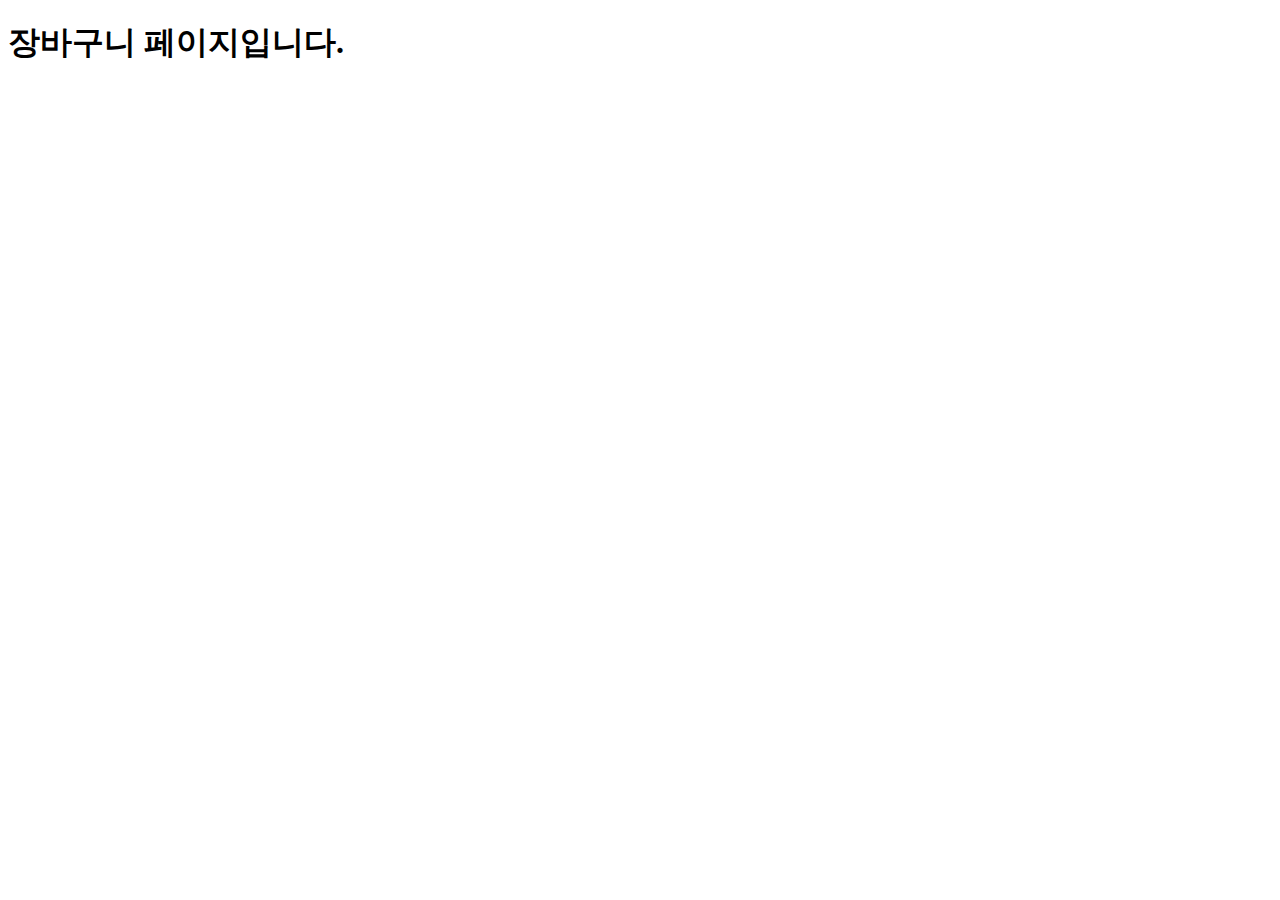
<file: pages/cart.html>
<!DOCTYPE html>
<html lang="ko">
  <head>
    <meta charset="UTF-8" />
    <meta name="viewport" content="width=device-width, initial-scale=1.0" />
    <title>Document</title>
  </head>
  <body>
    <h1>장바구니 페이지입니다.</h1>
  </body>
</html>
</file>
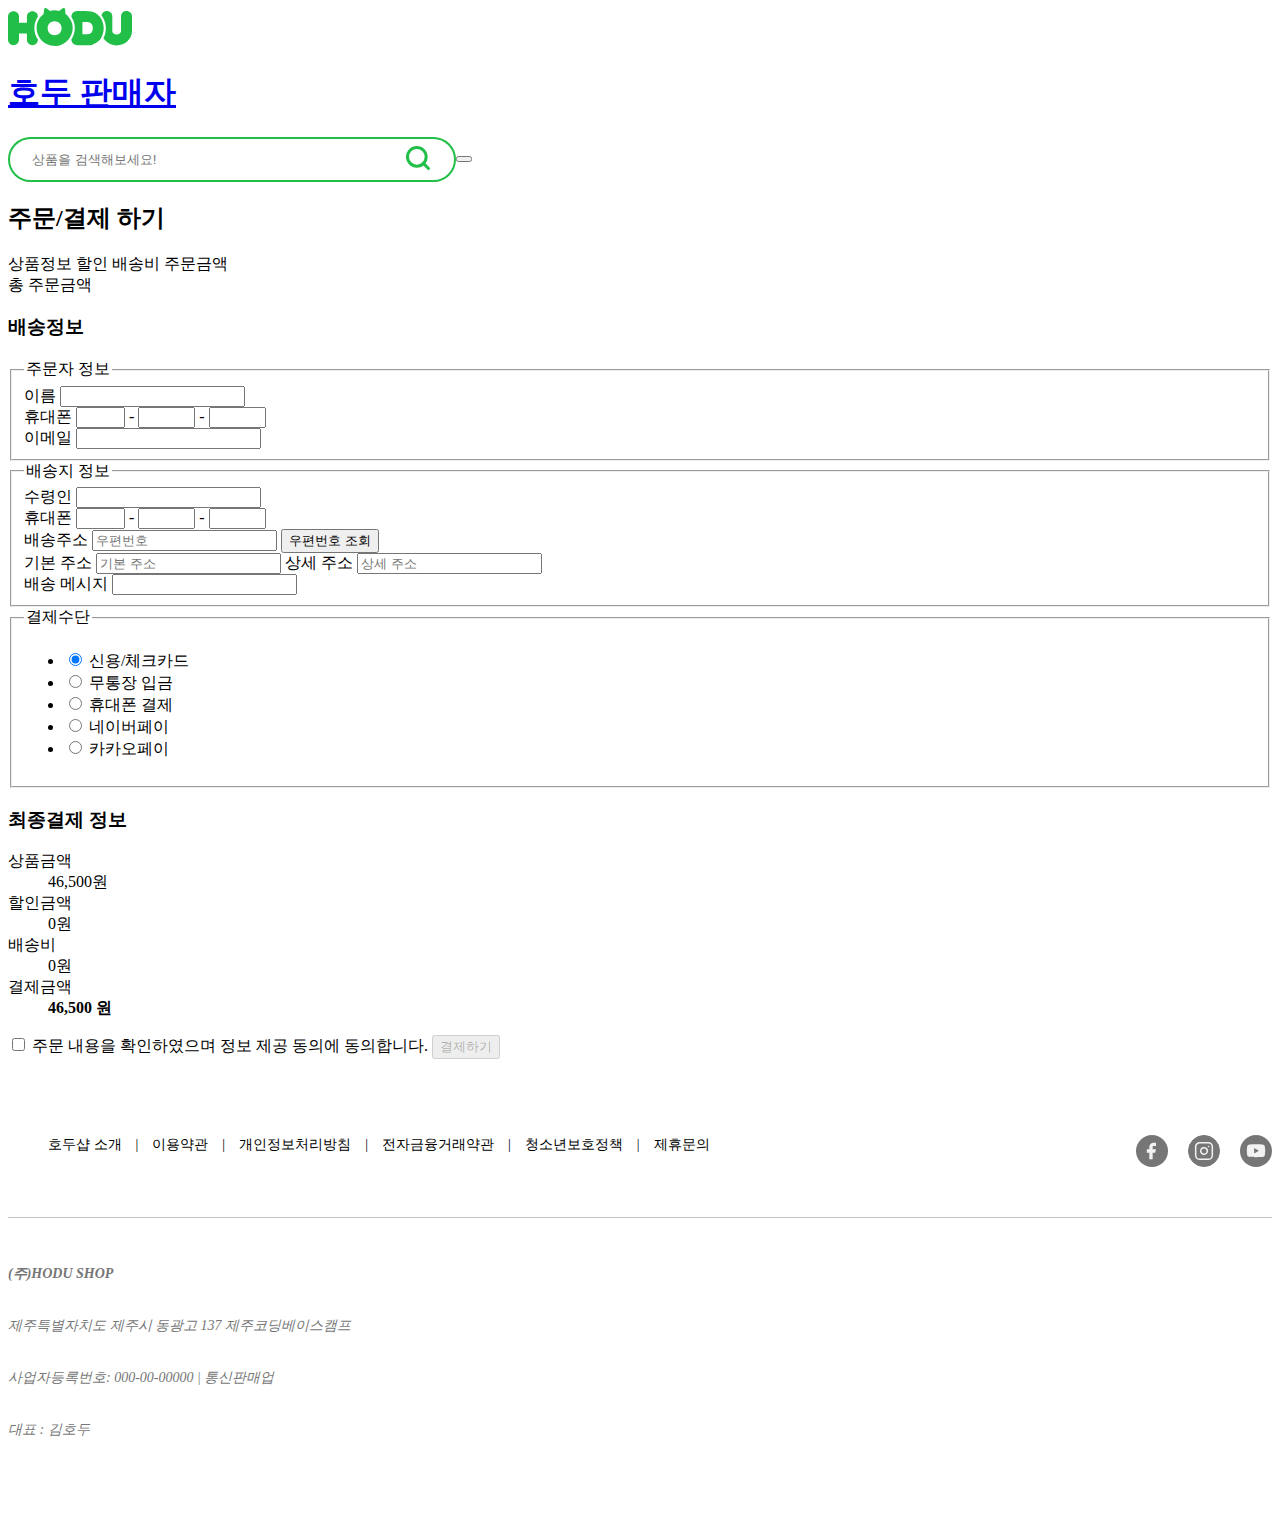
<file: pages/checkout.html>
<!DOCTYPE html>
<html lang="ko">
  <head>
    <meta charset="UTF-8" />
    <meta name="viewport" content="width=device-width, initial-scale=1.0" />
    <title>주문/결제 : HODU</title>
    <meta property="og:type" content="website" />
    <meta property="og:title" content="주문/결제 - HODU" />
    <meta
      property="og:description"
      content="주문 상품의 결제 및 배송 정보를 확인하고 결제를 완료할 수 있는 페이지입니다."
    />
    <meta property="og:url" content="/pages/checkout.html" />

    <!-- 검색결과에 포함시키지 않기-->
    <meta name="robots" content="noindex, nofollow" />
    <meta name="googlebot" content="noindex, nofollow" />

    <link rel="icon" href="../assets/icons/favicon.ico" />
    <link rel="stylesheet" href="../css/main.css" />
  </head>
  <body>
    <div id="header"></div>
    <main class="checkout">
      <h2 class="checkout__title">주문/결제 하기</h2>
      <header class="checkout__header">
        <span class="checkout__header-info">상품정보</span>
        <span class="checkout__header-discount">할인</span>
        <span class="checkout__header-delFee">배송비</span>
        <span class="checkout__header-price">주문금액</span>
      </header>
      <section class="checkout__list">
        <div class="checkout-list__all-price">
          <dt>총 주문금액</dt>
          <dd></dd>
        </div>
      </section>
      <section class="checkout-order">
        <h3 class="checkout-address__title">배송정보</h3>
        <!-- 주문자 정보 -->
        <form class="checkout-form">
          <fieldset class="checkout-order__section">
            <legend>주문자 정보</legend>
            <div class="checkout-order__row">
              <label for="order-name">이름</label>
              <input type="text" id="order-name" name="order-name" required1 />
            </div>
            <div class="checkout-order__row">
              <span class="checkout-order__label">휴대폰</span>
              <input
                type="tel"
                id="order-phone1"
                name="order-phone1"
                size="3"
                required1
              />
              -
              <input
                type="tel"
                id="order-phone2"
                name="order-phone2"
                size="4"
                required1
              />
              -
              <input
                type="tel"
                id="order-phone3"
                name="order-phone3"
                size="4"
                required1
              />
            </div>
            <div class="checkout-order__row">
              <label for="order-email">이메일</label>
              <input
                type="email"
                id="order-email"
                name="order-email"
                required1
              />
            </div>
          </fieldset>

          <!-- 배송지 정보 -->
          <fieldset class="checkout-order__section">
            <legend>배송지 정보</legend>
            <div class="checkout-order__row">
              <label for="receiver-name">수령인</label>
              <input
                type="text"
                id="receiver-name"
                name="receiver-name"
                required1
              />
            </div>
            <div class="checkout-order__row">
              <span class="checkout-order__label">휴대폰</span>
              <input
                type="tel"
                id="receiver-phone1"
                name="receiver-phone1"
                size="3"
                required1
              />
              -
              <input
                type="tel"
                id="receiver-phone2"
                name="receiver-phone2"
                size="4"
                required1
              />
              -
              <input
                type="tel"
                id="receiver-phone3"
                name="receiver-phone3"
                size="4"
                required1
              />
            </div>
            <div class="checkout-order__row checkout-order__address">
              <label for="postcode">배송주소</label>
              <input
                type="text"
                id="postcode"
                name="postcode"
                placeholder="우편번호"
                readonly
              />
              <button type="button" class="checkout-order__postcode-btn">
                우편번호 조회
              </button>
              <div class="checkout-order__address-detail">
                <label for="address" class="sr-only">기본 주소</label>
                <input
                  type="text"
                  id="address"
                  name="address"
                  placeholder="기본 주소"
                />
                <label for="address-detail" class="sr-only">상세 주소</label>
                <input
                  type="text"
                  id="address-detail"
                  name="address-detail"
                  placeholder="상세 주소"
                />
              </div>
            </div>
            <div class="checkout-order__row">
              <label for="delivery-message">배송 메시지</label>
              <input
                type="text"
                id="delivery-message"
                name="delivery-message"
              />
            </div>
          </fieldset>
        </form>
      </section>
      <section class="checkout-payment">
        <fieldset class="payment-method">
          <legend>결제수단</legend>
          <ul class="payment-method__list">
            <li>
              <label class="payment-method__checkbox-label" for="card">
                <input
                  type="radio"
                  name="payment"
                  value="card"
                  id="card"
                  class="payment-method__checkbox-input"
                  checked
                />
                <span
                  class="payment-method__checkbox-span"
                  aria-hidden="true"
                ></span>
                신용/체크카드
              </label>
            </li>
            <li>
              <label class="payment-method__checkbox-label" for="deposit">
                <input
                  type="radio"
                  name="payment"
                  value="deposit"
                  id="deposit"
                  class="payment-method__checkbox-input"
                />
                <span
                  class="payment-method__checkbox-span"
                  aria-hidden="true"
                ></span>
                무통장 입금
              </label>
            </li>
            <li>
              <label class="payment-method__checkbox-label" for="phone">
                <input
                  type="radio"
                  name="payment"
                  value="phone"
                  id="phone"
                  class="payment-method__checkbox-input"
                />
                <span
                  class="payment-method__checkbox-span"
                  aria-hidden="true"
                ></span>
                휴대폰 결제
              </label>
            </li>
            <li>
              <label class="payment-method__checkbox-label" for="naverpay">
                <input
                  type="radio"
                  name="payment"
                  value="naverpay"
                  id="naverpay"
                  class="payment-method__checkbox-input"
                />
                <span
                  class="payment-method__checkbox-span"
                  aria-hidden="true"
                ></span>
                네이버페이
              </label>
            </li>
            <li>
              <label class="payment-method__checkbox-label" for="kakaopay">
                <input
                  type="radio"
                  name="payment"
                  value="kakaopay"
                  id="kakaopay"
                  class="payment-method__checkbox-input"
                />
                <span
                  class="payment-method__checkbox-span"
                  aria-hidden="true"
                ></span>
                카카오페이
              </label>
            </li>
          </ul>
        </fieldset>
      </section>
      <section class="checkout-summary">
        <h3 class="checkout-summary__title">최종결제 정보</h3>
        <div class="payment-summary__wrap">
          <dl class="payment-summary__details">
            <div class="payment-summary__item">
              <dt>상품금액</dt>
              <dd>46,500<span class="unit">원</span></dd>
            </div>
            <div class="payment-summary__item">
              <dt>할인금액</dt>
              <dd>0<span class="unit">원</span></dd>
            </div>
            <div class="payment-summary__item">
              <dt>배송비</dt>
              <dd>0<span class="unit">원</span></dd>
            </div>
            <div class="payment-summary__item payment-summary__total">
              <dt>결제금액</dt>
              <dd>
                <strong>46,500 원</strong>
              </dd>
            </div>
          </dl>
          <div class="payment-summary__confirm">
            <label>
              <input type="checkbox" name="agree" required1 />
              주문 내용을 확인하였으며 정보 제공 동의에 동의합니다.
            </label>
            <button type="button" class="payment-summary__submit" disabled>
              결제하기
            </button>
          </div>
        </div>
      </section>
    </main>
    <div id="footer"></div>
    <script type="module" src="../js/pages/checkout/checkout.js"></script>
    <script src="https://t1.daumcdn.net/mapjsapi/bundle/postcode/prod/postcode.v2.js"></script>
  </body>
</html>
</file>
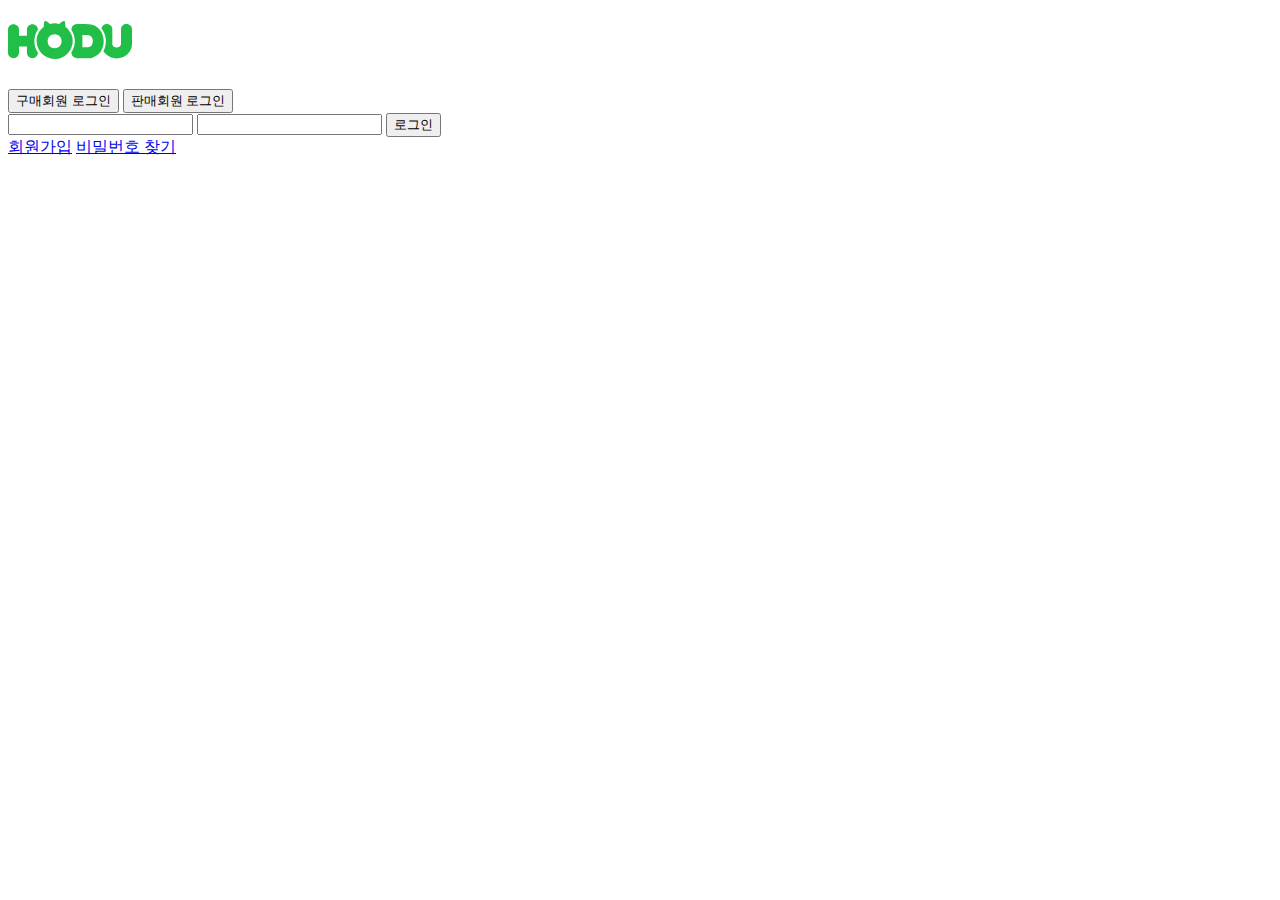
<file: pages/login.html>
<!DOCTYPE html>
<html lang="ko">
  <head>
    <meta charset="UTF-8" />
    <meta name="viewport" content="width=device-width, initial-scale=1.0" />
    <title>Document</title>
  </head>
  <body>
    <h1>
      <a href="../index.html">
        <img src="../assets/icons/Logo-hodu.svg" alt="home" />
      </a>
    </h1>
    <section>
      <div>
        <button>구매회원 로그인</button>
        <button>판매회원 로그인</button>
      </div>
      <form action="submit">
        <input type="id" />
        <input type="password" />
        <button type="submit">로그인</button>
      </form>
      <a href="#">회원가입</a>
      <a href="#">비밀번호 찾기</a>
    </section>
  </body>
</html>
</file>
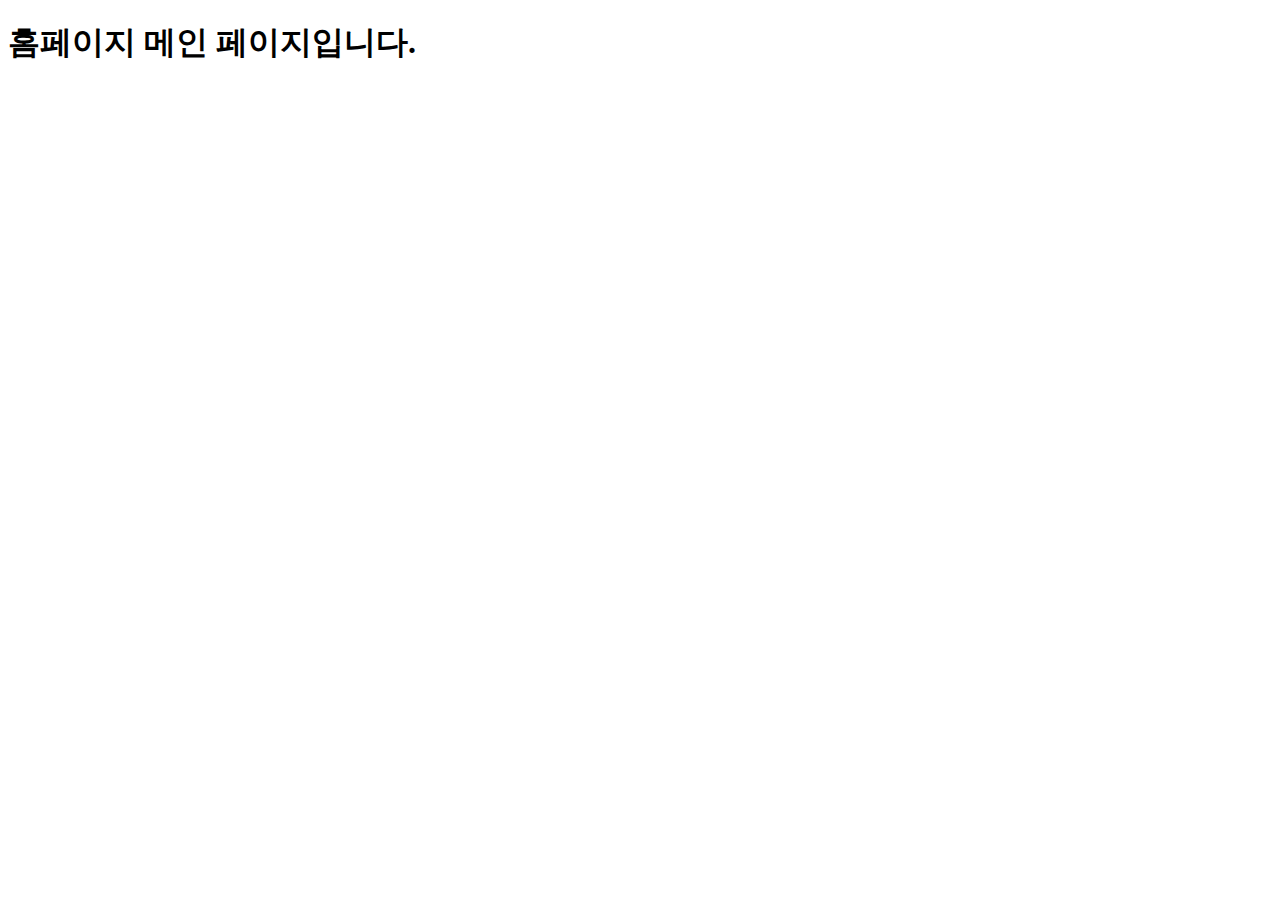
<file: pages/main.html>
<!DOCTYPE html>
<html lang="en">
<head>
    <meta charset="UTF-8">
    <meta name="viewport" content="width=device-width, initial-scale=1.0">
    <title>Document</title>
</head>
<body>
    <h1>홈페이지 메인 페이지입니다.</h1>
</body>
</html>
</file>
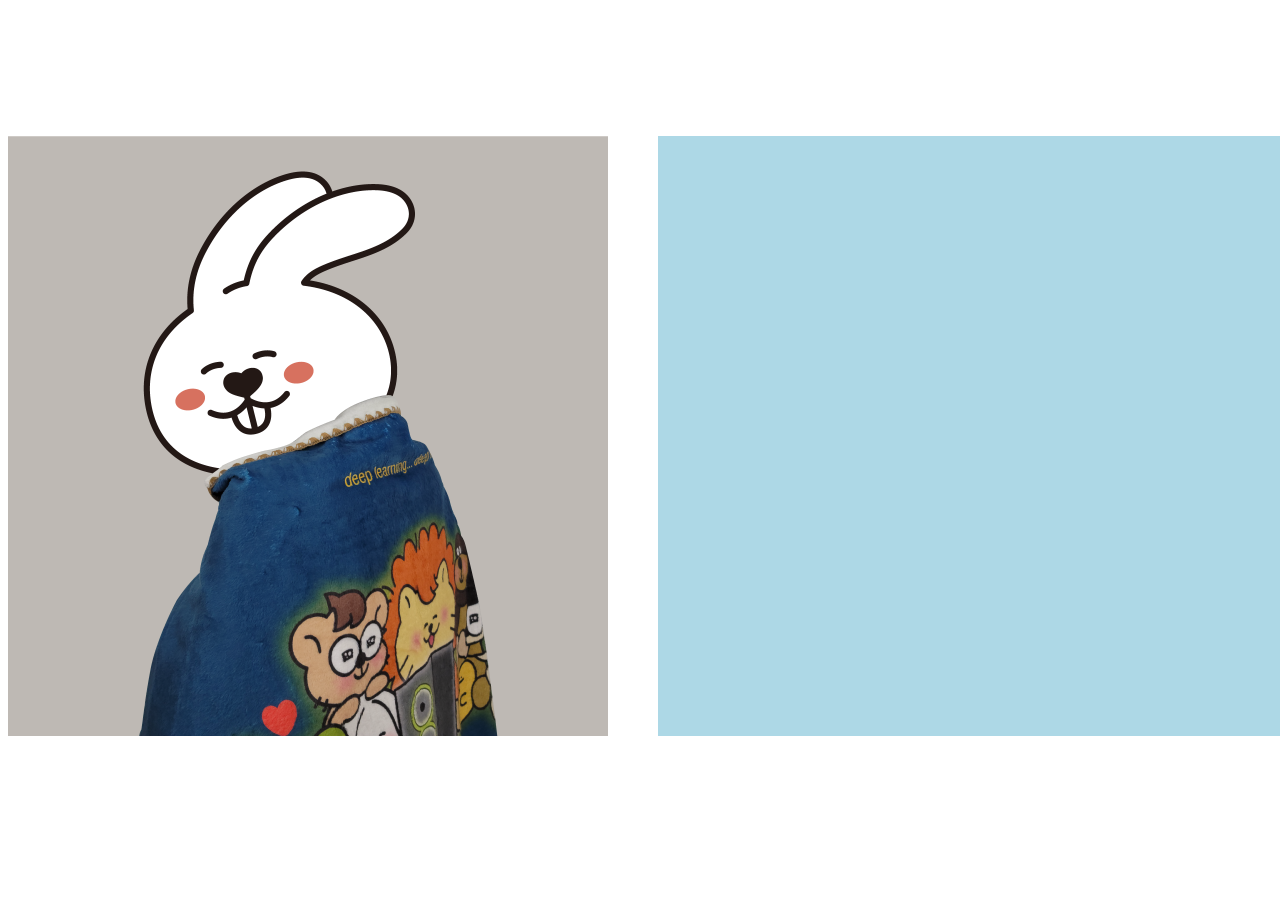
<file: pages/product-deatil.html>
<!DOCTYPE html>
<html lang="en">

<head>
  <meta charset="UTF-8">
  <meta name="viewport" content="width=device-width, initial-scale=1.0">
  <title>HODU</title>
  <style>
    .contents {
      box-sizing: border-box;
      width: 100vw;
      padding: 10vw 0;
    }

    .product-detail {
      display: flex;
    }

    .product-detail__image {
      width: 600px;
      aspect-ratio: 1/1;
      margin-right: 50px;
    }

    .product-detail__summary {
      width: 630px;
      height: 600px;
      background-color: lightblue;
    }
  </style>
</head>

<body>
  <section class="contents">
    <div class="product-detail">
      <img class="product-detail__image" src="../assets/images/blankit.png" alt="상품 사진">
      <div class="product-detail__summary">

      </div>
    </div>
    <div class="product-detail__tabs">
    </div>
  </section>
</body>

</html>
</file>
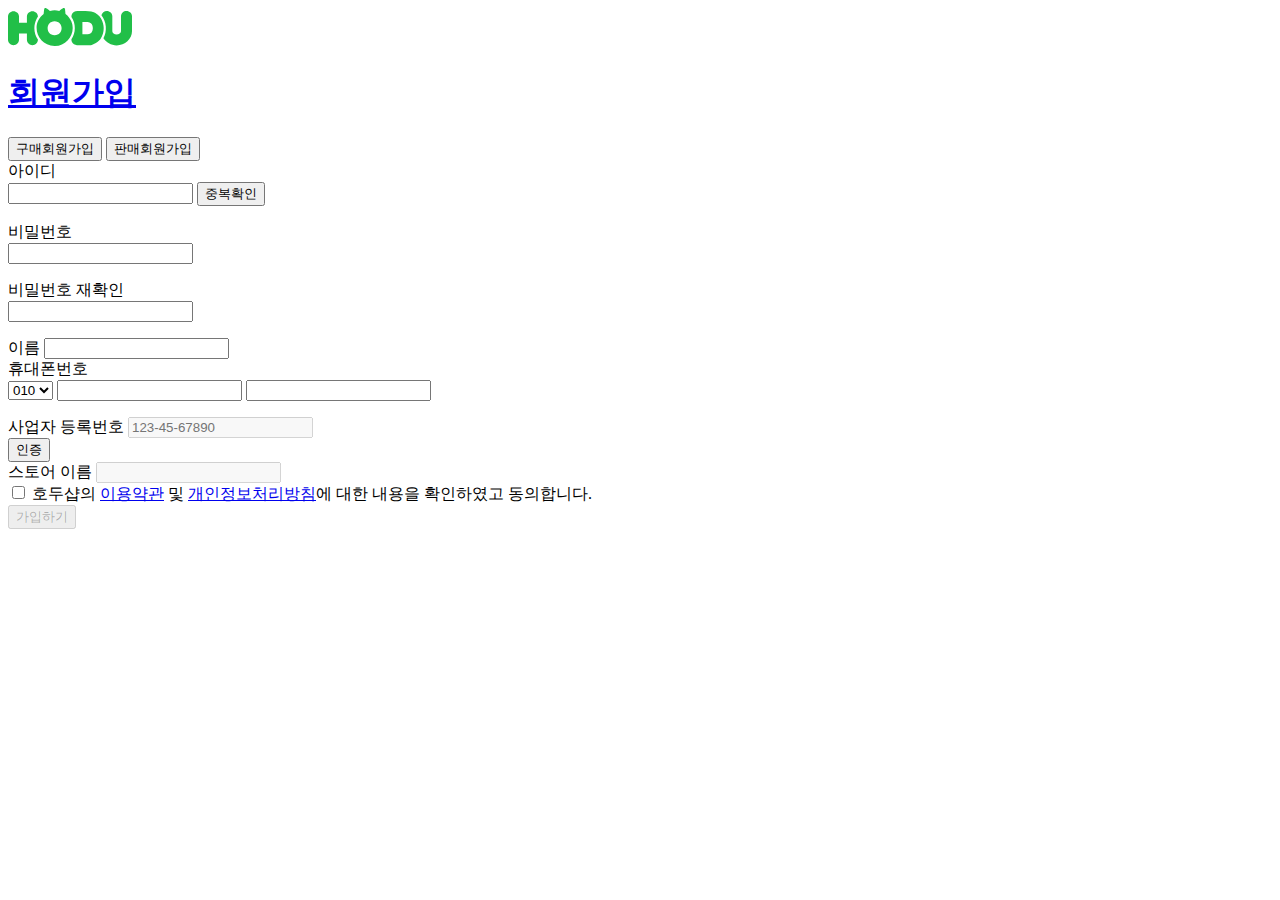
<file: pages/signup.html>
<!DOCTYPE html>
<html lang="ko">
  <head>
    <meta charset="UTF-8" />
    <meta name="viewport" content="width=device-width, initial-scale=1.0" />
    <title>HODU : 회원가입</title>
    <link rel="stylesheet" href="../css/main.css" />
  </head>
  <body>
    <!-- 헤더 -->
    <header class="login-header">
      <a href="/" class="login-header__link">
        <img
          src="../assets/icons/Logo-hodu.svg"
          alt="호두"
          class="login-header__icon"
        />
        <h1 class="sr-only">회원가입</h1>
      </a>
    </header>
    <!-- 메인 -->
    <main>
      <!-- 어떤 유형의 회원으로 가입하는지 정하는 그룹 -->
      <div class="login__type">
        <button
          type="button"
          class="login__type-button login__type-button--buyer login__type-button--active"
        >
          구매회원가입
        </button>
        <button
          type="button"
          class="login__type-button login__type-button--seller"
        >
          판매회원가입
        </button>
      </div>

      <!-- 회원가입을 위한 정보를 제출하는 섹션 -->
      <section class="user-signup">
        <form class="signup">
          <div class="signup__form-content">
            <input type="hidden" class="userType" value="BUYER" />
            <div class="signup__container-id">
              <label for="user-id">아이디</label>
              <div class="signup__input-group">
                <input type="text" id="user-id" />
                <button type="button" class="signup__check-id">중복확인</button>
              </div>
              <p class="signup__message"></p>
            </div>

            <div class="signup__container-password">
              <label for="user-password">비밀번호</label>
              <div class="signup__input-group">
                <input type="password" id="user-password" />
                <span class="signup__icon"></span>
              </div>
              <p
                class="signup__message signup__message--error"
                id="user-password-message"
              ></p>
            </div>

            <div class="signup__container-password">
              <label for="check-password">비밀번호 재확인</label>
              <div class="signup__input-group">
                <input type="password" id="check-password" />
                <span class="signup__icon"></span>
              </div>
              <p
                class="signup__message signup__message--error"
                id="check-password-message"
              ></p>
            </div>

            <div class="signup__container-name">
              <label for="user-name">이름</label>
              <input type="text" id="user-name" />
            </div>

            <div class="signup__container--phone">
              <label for="user-phoneNumber1">휴대폰번호</label>
              <div class="signup__phone-group">
                <select id="user-phoneNumber1">
                  <option value="010">010</option>
                  <option value="016">016</option>
                  <option value="017">017</option>
                  <option value="070">070</option>
                </select>
                <input
                  type="tel"
                  id="user-phoneNumber2"
                  maxlength="4"
                  required
                />
                <input
                  type="tel"
                  id="user-phoneNumber3"
                  maxlength="4"
                  required
                />
              </div>
              <p id="user-phonenumber-status"></p>
            </div>

            <!-- 판매자 정보 -->
            <div class="signup__seller-number-container">
              <div class="signup__seller-number-container-input">
                <label for="signup__seller-number">사업자 등록번호</label>
                <input
                  type="text"
                  id="signup__seller-number"
                  maxlength="12"
                  placeholder="123-45-67890"
                />
              </div>
              <button
                type="button"
                class="signup__seller-number-container-certify"
              >
                인증
              </button>
            </div>
            <div class="signup__store-name__container">
              <label for="signup__store-name">스토어 이름</label>
              <input type="text" id="store-name" />
            </div>
            <!-- 여기까지 판매자 정보 -->
          </div>
          <div class="signup__agreement">
            <input type="checkbox" id="agreement" />
            <label for="agreement">
              호두샵의 <a href="#">이용약관</a> 및
              <a href="#">개인정보처리방침</a>에 대한 내용을 확인하였고
              동의합니다.
            </label>
          </div>

          <div class="join-button">
            <button type="submit" id="join" disabled>가입하기</button>
          </div>
        </form>
      </section>
    </main>

    <script type="module" src="/js/pages/signup/signup.js"></script>
  </body>
</html>
</file>
<file: css/main.css>
.header {
  display: flex;
  max-width: 1280px;
  justify-content: space-between;
  align-items: center;
  padding: 20px 0;
  margin: 0 auto;
}
.header__wrap {
  display: flex;
  align-items: center;
}
.header__logo-img {
  margin-right: 30px;
}
.header__search-form {
  display: flex;
  align-items: center;
}
.header__search-form .header__search-input {
  width: 400px;
  border: 2px solid #21bf48;
  border-radius: 50px;
  padding: 13px 22px;
}
.header__search-form .header__search-btn {
  position: relative;
}
.header__search-form .header__search-btn img {
  position: absolute;
  top: -14px;
  left: -54px;
  width: 28px;
  height: 28px;
}
.header__menu {
  display: flex;
  flex-direction: row;
}
.header__menu-item {
  display: flex;
  flex-direction: column;
  list-style-type: none;
  justify-content: center;
  align-items: center;
  margin-right: 26px;
  font-size: 12px;
  font-weight: 400;
  line-height: 14px;
  text-align: center;
  color: #767676;
}
.header__menu-item img {
  width: 32px;
  height: 32px;
  margin-bottom: 4px;
}

.header__seller-item img {
  width: 168px;
  height: 54px;
  margin-left: 4px;
  margin-bottom: 0px;
}

.header-seller {
  max-width: 1280px;
  margin-left: 100px;
}
.header-seller a {
  display: flex;
  flex-direction: row;
  align-items: center;
  text-decoration: none;
  color: #000000;
}
.header-seller__logo-img {
  width: 80px;
  height: 24px;
}
.header-seller__logo-text {
  margin-left: 16px;
  font-weight: 500;
  font-size: 30px;
  line-height: 100%;
}

.footer {
  background-color: #f9f9f9;
}
.footer__wrap, .footer__info {
  max-width: 1280px;
  margin: 0 auto;
  display: grid;
}
.footer__wrap {
  grid-template-columns: 1fr auto;
  padding-top: 60px;
}
.footer__nav-list {
  list-style: none;
  display: flex;
  flex-direction: row;
}
.footer__nav-list li::after {
  content: "|";
  margin-right: 14px;
  margin-left: 14px;
  color: #000000;
  font-weight: 400;
  font-size: 14px;
  line-height: 100%;
}
.footer__nav-list li:last-child::after {
  content: "";
}
.footer__nav-list a {
  text-decoration-line: none;
  font-weight: 400;
  font-size: 14px;
  line-height: 100%;
  color: #000000;
}
.footer__sns {
  list-style: none;
  display: flex;
  flex-direction: row;
  gap: 20px;
}
.footer__info {
  font-weight: 400;
  font-size: 14px;
  line-height: 24px;
  margin-top: 30px;
  border-top: 1px solid #c4c4c4;
  padding-top: 30px;
  padding-bottom: 63px;
  color: #767676;
}
.footer__info strong {
  font-weight: 700;
  font-style: bold;
}/*# sourceMappingURL=main.css.map */
</file>
